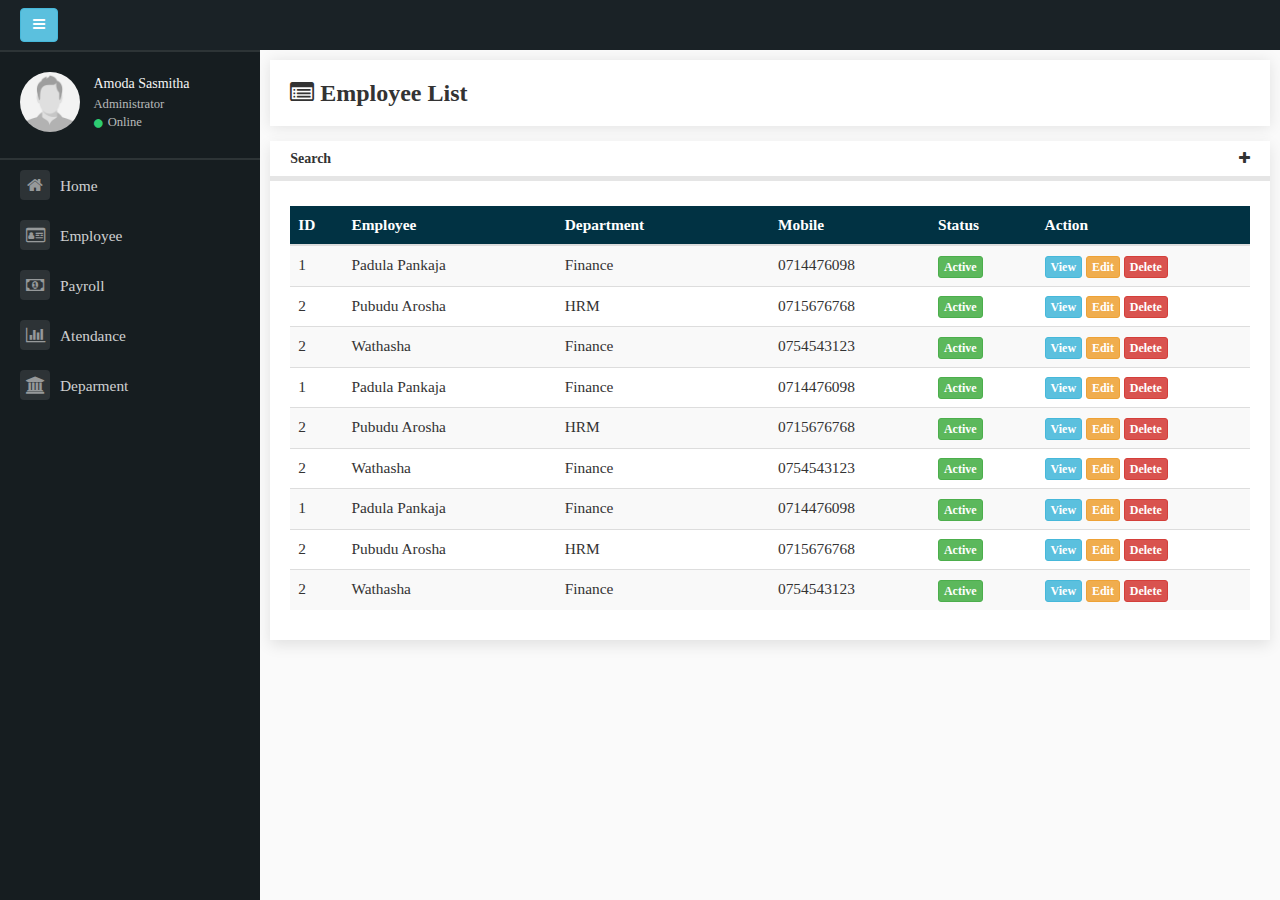
<file: index.html>
<!DOCTYPE html>
<html>
<head>
 <meta charset="utf-8">
  <meta name="viewport" content="width=device-width, initial-scale=1">
  <link rel="stylesheet" href="https://maxcdn.bootstrapcdn.com/bootstrap/3.4.0/css/bootstrap.min.css">
  <script src="https://ajax.googleapis.com/ajax/libs/jquery/3.3.1/jquery.min.js"></script>
  <script src="https://maxcdn.bootstrapcdn.com/bootstrap/3.4.0/js/bootstrap.min.js"></script>
    <link rel="stylesheet" type="text/css" href="style.css" />
    <link rel="stylesheet" type="text/css" href="styleLE.css" />
    <link rel="stylesheet" href="font-awesome/css/font-awesome.min.css">
    
    </head>
<body>
    <div class = "d-flex">
        
        <nav class="navbar ">
  <div class="container-fluid">
    <div class="navbar-header text-left">
    
     <button class="btn btn-info sidebarBtn" onclick="sidebarToggle() "><i class="fa fa-bars" aria-hidden="true"></i></button>
    </div>
    <ul class="nav navbar-nav">
    
    
     
    </ul>
  </div>
</nav>
    
        
        
        
    <div  id = "sidebar-wrapper" >
        <div class = "sidebar-header">
          <div id="hleft">
            <img src = "images/user.jpg" width="60px" > 
           </div>
             <div id="hright">
            <span id="AcName">Amoda Sasmitha</span>
             <span id="AcType">Administrator</span>
            <span id="AcStatus"><i class="fa fa-circle" aria-hidden="true"></i> Online</span>
            </div>
        </div>
            <ul class = "list-unstyled " >
                <li><a href="#" ><i class="fa fa-home" aria-hidden="true"></i><span class="sidebaritems">Home</span></a></li>
            <li><a href ="#" onClick = "employeeDropdown()"    ><i class="fa fa-id-card-o" aria-hidden="true"></i><span class="sidebaritems">Employee</span></a>
                  <ul id="employeeSubmenu">
   					<li class="Empsub">
   						<a href="#"><i class="fa fa-pencil-square-o" aria-hidden="true"></i>Add Employee</a>
   					</li>
   					<li class="Empsub">
   						<a href="#"><i class="fa fa-th-list" aria-hidden="true"></i>List Employee</a>
   					</li >
   				</ul> 
                </li>
            <li><a href="#"><i class="fa fa-money" aria-hidden="true"></i><span class="sidebaritems">Payroll</span></a></li>
            <li><a href="#"><i class="fa fa-bar-chart" aria-hidden="true"></i><span class="sidebaritems">Atendance</span></a></li>
            <li><a href="#"><i class="fa fa-university" aria-hidden="true"></i><span class="sidebaritems">Deparment</span></a></li>
            </ul>
       
    </div> 
    
    
    
    
    <div id="page-wrapper" >  
       <div class="container-flex" >
        
               
           
           <div class="col-md-12 col-sm-12 col-xs-12" id = "contentHeader" >
         <h3><strong><i class="fa fa-list-alt" aria-hidden="true"></i> Employee List</strong></h3>
         
               </div>
            <div class="col-md-12 col-sm-12 col-xs-12 bottomCont">
           <div class="col-md-12 col-sm-12 col-xs-12 " id="search-bar" onClick="searchbarToggle()">
         <span id="search-header" onClick="searchbarToggle()" ><strong>Search</strong></span>
         <span  id="search-toggle-btn" onClick="searchbarToggle()"><strong><i class="fa fa-plus" aria-hidden="true"></i></strong></span>
               
               </div>
                
                   <div class="col-md-12 col-sm-12 col-xs-12 " id="searchbarCollapse" >
                                       <div class="form-row">
                    <div class="form-group col-md-4 col-sm-5 col-xs-7">
                      <input type="text" class="form-control" id="inputCity" placeholder="Search...">
                    </div>
                    <div class="form-group col-md-3 col-sm-4 col-xs-5">
                      <select id="inputState" class="form-control">
                        <option selected>First Name</option>
                        <option >Department</option>
                        <option >EMP ID</option>
                      
                      </select>
                    </div>
                    <div class="form-group col-md-2 col-sm-3 col-xs-12">
                      <button class="btn btn-block btn-primary" ><strong>Search</strong></button>
                    </div>
                  </div>
               </div>
        
           
           
        <div class = "col-md-12 col-sm-12 col-xs-12 table-responsive cont">
        <table class="table table-striped " style="font-size: 1.1em">
  <thead style="background-color: rgba(1, 50, 67, 1) ;color : white;">
    <tr >
      <th scope="col" width="5%">ID</th>
      <th scope="col" width="20%">Employee</th>
      <th scope="col" width="20%">Department</th>
      <th scope="col" width="15%">Mobile</th>
      <th scope="col" width="10%">Status</th>
       <th scope="col" width="20%">Action</th>
    </tr>
  </thead>
  <tbody>
    <tr>
      <td>1</td>
      <td>Padula Pankaja</td>
      <td>Finance</td>
      <td>0714476098</td>
      <td><button class="btn btn-success btn-xs"><strong>Active</strong></button></td>
        <td><button class="btn btn-info btn-xs"><strong>View</strong></button>
            <button class="btn btn-warning btn-xs"><strong>Edit</strong></button>
            <button class="btn btn-danger btn-xs"><strong>Delete</strong></button>
        </td>
    </tr>
     <tr>
      <td>2</td>
      <td>Pubudu Arosha </td>
      <td>HRM</td>
      <td>0715676768</td>
      <td><button class="btn btn-success btn-xs"><strong>Active</strong></button></td>
        <td><button class="btn btn-info btn-xs"><strong>View</strong></button>
            <button class="btn btn-warning btn-xs"><strong>Edit</strong></button>
            <button class="btn btn-danger btn-xs"><strong>Delete</strong></button>
        </td>
    </tr>
      
      <tr>
      <td>2</td>
      <td>Wathasha </td>
      <td>Finance</td>
      <td>0754543123</td>
      <td><button class="btn btn-success btn-xs"><strong>Active</strong></button></td>
        <td><button class="btn btn-info btn-xs"><strong>View</strong></button>
            <button class="btn btn-warning btn-xs"><strong>Edit</strong></button>
            <button class="btn btn-danger btn-xs"><strong>Delete</strong></button>
        </td>
    </tr>
    <tr>
      <td>1</td>
      <td>Padula Pankaja</td>
      <td>Finance</td>
      <td>0714476098</td>
      <td><button class="btn btn-success btn-xs"><strong>Active</strong></button></td>
        <td><button class="btn btn-info btn-xs"><strong>View</strong></button>
            <button class="btn btn-warning btn-xs"><strong>Edit</strong></button>
            <button class="btn btn-danger btn-xs"><strong>Delete</strong></button>
        </td>
    </tr>
     <tr>
      <td>2</td>
      <td>Pubudu Arosha </td>
      <td>HRM</td>
      <td>0715676768</td>
      <td><button class="btn btn-success btn-xs"><strong>Active</strong></button></td>
        <td><button class="btn btn-info btn-xs"><strong>View</strong></button>
            <button class="btn btn-warning btn-xs"><strong>Edit</strong></button>
            <button class="btn btn-danger btn-xs"><strong>Delete</strong></button>
        </td>
    </tr>
      
      <tr>
      <td>2</td>
      <td>Wathasha </td>
      <td>Finance</td>
      <td>0754543123</td>
      <td><button class="btn btn-success btn-xs"><strong>Active</strong></button></td>
        <td><button class="btn btn-info btn-xs"><strong>View</strong></button>
            <button class="btn btn-warning btn-xs"><strong>Edit</strong></button>
            <button class="btn btn-danger btn-xs"><strong>Delete</strong></button>
        </td>
    </tr>
   <tr>
      <td>1</td>
      <td>Padula Pankaja</td>
      <td>Finance</td>
      <td>0714476098</td>
      <td><button class="btn btn-success btn-xs"><strong>Active</strong></button></td>
        <td><button class="btn btn-info btn-xs"><strong>View</strong></button>
            <button class="btn btn-warning btn-xs"><strong>Edit</strong></button>
            <button class="btn btn-danger btn-xs"><strong>Delete</strong></button>
        </td>
    </tr>
     <tr>
      <td>2</td>
      <td>Pubudu Arosha </td>
      <td>HRM</td>
      <td>0715676768</td>
      <td><button class="btn btn-success btn-xs"><strong>Active</strong></button></td>
        <td><button class="btn btn-info btn-xs"><strong>View</strong></button>
            <button class="btn btn-warning btn-xs"><strong>Edit</strong></button>
            <button class="btn btn-danger btn-xs"><strong>Delete</strong></button>
        </td>
    </tr>
      
      <tr>
      <td>2</td>
      <td>Wathasha </td>
      <td>Finance</td>
      <td>0754543123</td>
      <td><button class="btn btn-success btn-xs"><strong>Active</strong></button></td>
        <td><button class="btn btn-info btn-xs"><strong>View</strong></button>
            <button class="btn btn-warning btn-xs"><strong>Edit</strong></button>
            <button class="btn btn-danger btn-xs"><strong>Delete</strong></button>
        </td>
    </tr>
   
   
      
      
      
    
  </tbody>
</table>
        </div>
        
        </div>
        </div>
    </div>
        </div> 
    <script>
    
        
        
    function sidebarToggle() {
  document.getElementById("sidebar-wrapper").classList.toggle("active");
  document.getElementById("page-wrapper").classList.toggle("active");
}
        
    function employeeDropdown(){
        document.getElementById("employeeSubmenu").classList.toggle("active");
    }
        
    function searchbarToggle(){
        document.getElementById("searchbarCollapse").classList.toggle("active");
    }
    </script>
    
</body>
</html>
</file>
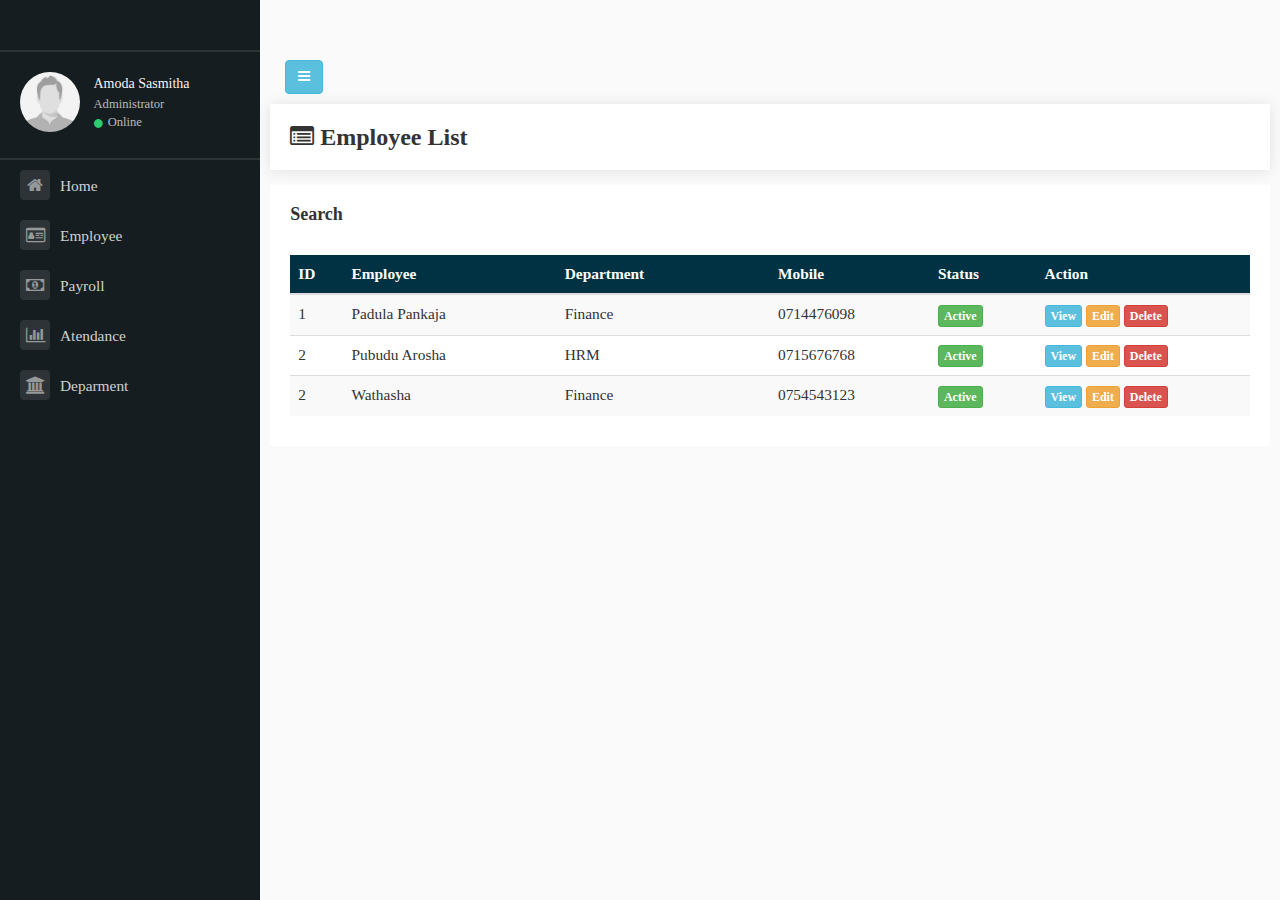
<file: ListEmployee.html>
<!DOCTYPE html>
<html>
<head>
 <meta charset="utf-8">
  <meta name="viewport" content="width=device-width, initial-scale=1">
  <link rel="stylesheet" href="https://maxcdn.bootstrapcdn.com/bootstrap/3.4.0/css/bootstrap.min.css">
  <script src="https://ajax.googleapis.com/ajax/libs/jquery/3.3.1/jquery.min.js"></script>
  <script src="https://maxcdn.bootstrapcdn.com/bootstrap/3.4.0/js/bootstrap.min.js"></script>
    <link rel="stylesheet" type="text/css" href="style.css" />
    <link rel="stylesheet" type="text/css" href="styleLE.css" />
    <link rel="stylesheet" href="font-awesome/css/font-awesome.min.css">
    
    </head>
<body>
    <div class = "d-flex">
    <div  id = "sidebar-wrapper" >
        <div class = "sidebar-header">
          <div id="hleft">
            <img src = "images/user.jpg" width="60px" > 
           </div>
             <div id="hright">
            <span id="AcName">Amoda Sasmitha</span>
             <span id="AcType">Administrator</span>
            <span id="AcStatus"><i class="fa fa-circle" aria-hidden="true"></i> Online</span>
            </div>
        </div>
            <ul class = "list-unstyled " >
                <li><a href="#" ><i class="fa fa-home" aria-hidden="true"></i>Home</a></li>
            <li><a href ="#" onClick = "employeeDropdown()"    ><i class="fa fa-id-card-o" aria-hidden="true"></i>Employee</a>
                  <ul id="employeeSubmenu">
   					<li class="Empsub">
   						<a href="#"><i class="fa fa-pencil-square-o" aria-hidden="true"></i>Add Employee</a>
   					</li>
   					<li class="Empsub">
   						<a href="#"><i class="fa fa-th-list" aria-hidden="true"></i>List Employee</a>
   					</li >
   				</ul> 
                </li>
            <li><a href="#"><i class="fa fa-money" aria-hidden="true"></i>Payroll</a></li>
            <li><a href="#"><i class="fa fa-bar-chart" aria-hidden="true"></i>Atendance</a></li>
            <li><a href="#"><i class="fa fa-university" aria-hidden="true"></i>Deparment</a></li>
            </ul>
       
    </div> 
    
    
    
    
    <div id="page-wrapper" >  
       <div class="container-flex" >
        
               <div class="col-md-12 col-sm-12 col-xs-12" style=" padding-bottom : 10px;" >
            <button class="btn btn-info" onClick="sidebarToggle()"><i class="fa fa-bars" aria-hidden="true"></i></button>
                   
                   
           </div>
           
           <div class="col-md-12 col-sm-12 col-xs-12" id = "contentHeader" >
         <h3><strong><i class="fa fa-list-alt" aria-hidden="true"></i> Employee List</strong></h3>
         
               </div>

           <div class="col-md-12 col-sm-12 col-xs-12 cont" >
         <h4><strong>Search</strong></h4>
               </div>
        
           
           
        <div class = "col-md-12 col-sm-12 col-xs-12 table-responsive cont">
        <table class="table table-striped " style="font-size: 1.1em">
  <thead style="background-color: rgba(1, 50, 67, 1) ;color : white;">
    <tr >
      <th scope="col" width="5%">ID</th>
      <th scope="col" width="20%">Employee</th>
      <th scope="col" width="20%">Department</th>
      <th scope="col" width="15%">Mobile</th>
      <th scope="col" width="10%">Status</th>
       <th scope="col" width="20%">Action</th>
    </tr>
  </thead>
  <tbody>
    <tr>
      <td>1</td>
      <td>Padula Pankaja</td>
      <td>Finance</td>
      <td>0714476098</td>
      <td><button class="btn btn-success btn-xs"><strong>Active</strong></button></td>
        <td><button class="btn btn-info btn-xs"><strong>View</strong></button>
            <button class="btn btn-warning btn-xs"><strong>Edit</strong></button>
            <button class="btn btn-danger btn-xs"><strong>Delete</strong></button>
        </td>
    </tr>
     <tr>
      <td>2</td>
      <td>Pubudu Arosha </td>
      <td>HRM</td>
      <td>0715676768</td>
      <td><button class="btn btn-success btn-xs"><strong>Active</strong></button></td>
        <td><button class="btn btn-info btn-xs"><strong>View</strong></button>
            <button class="btn btn-warning btn-xs"><strong>Edit</strong></button>
            <button class="btn btn-danger btn-xs"><strong>Delete</strong></button>
        </td>
    </tr>
      
      <tr>
      <td>2</td>
      <td>Wathasha </td>
      <td>Finance</td>
      <td>0754543123</td>
      <td><button class="btn btn-success btn-xs"><strong>Active</strong></button></td>
        <td><button class="btn btn-info btn-xs"><strong>View</strong></button>
            <button class="btn btn-warning btn-xs"><strong>Edit</strong></button>
            <button class="btn btn-danger btn-xs"><strong>Delete</strong></button>
        </td>
    </tr>
   
      
      
      
    
  </tbody>
</table>
        </div>
        
        </div>
       
    </div>
        </div> 
    <script>
    function sidebarToggle() {
  document.getElementById("sidebar-wrapper").classList.toggle("active");
  document.getElementById("page-wrapper").classList.toggle("active");
}
        
    function employeeDropdown(){
        document.getElementById("employeeSubmenu").classList.toggle("active");
    }
    </script>
    
</body>
</html>
</file>
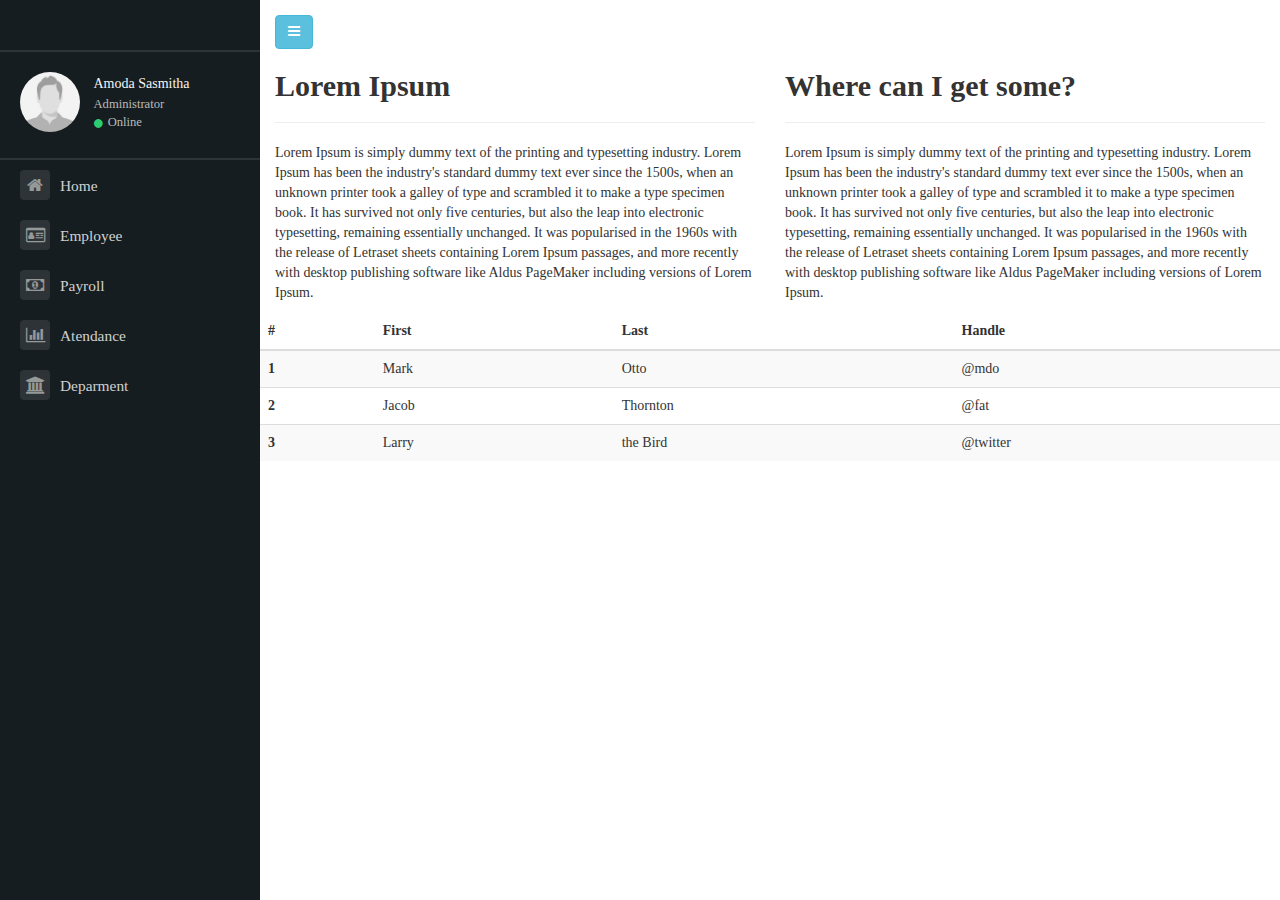
<file: Sample.html>
<!DOCTYPE html>
<html>
<head>
 <meta charset="utf-8">
  <meta name="viewport" content="width=device-width, initial-scale=1">
  <link rel="stylesheet" href="https://maxcdn.bootstrapcdn.com/bootstrap/3.4.0/css/bootstrap.min.css">
  <script src="https://ajax.googleapis.com/ajax/libs/jquery/3.3.1/jquery.min.js"></script>
  <script src="https://maxcdn.bootstrapcdn.com/bootstrap/3.4.0/js/bootstrap.min.js"></script>
    <link rel="stylesheet" type="text/css" href="style.css" />
    <link rel="stylesheet" href="font-awesome/css/font-awesome.min.css">
    
    </head>
<body>
    <div class = "d-flex">
    <div  id = "sidebar-wrapper" >
        <div class = "sidebar-header">
          <div id="hleft">
            <img src = "images/user.jpg" width="60px" > 
           </div>
             <div id="hright">
            <span id="AcName">Amoda Sasmitha</span>
             <span id="AcType">Administrator</span>
            <span id="AcStatus"><i class="fa fa-circle" aria-hidden="true"></i> Online</span>
            </div>
        </div>
            <ul class = "list-unstyled " >
                <li><a href="#" ><i class="fa fa-home" aria-hidden="true"></i>Home</a></li>
            <li><a href ="#" onClick = "employeeDropdown()"    ><i class="fa fa-id-card-o" aria-hidden="true"></i>Employee</a>
                  <ul id="employeeSubmenu">
   					<li class="Empsub">
   						<a href="#"><i class="fa fa-pencil-square-o" aria-hidden="true"></i>Add Employee</a>
   					</li>
   					<li class="Empsub">
   						<a href="#"><i class="fa fa-th-list" aria-hidden="true"></i>List Employee</a>
   					</li >
   				</ul> 
                </li>
            <li><a href="#"><i class="fa fa-money" aria-hidden="true"></i>Payroll</a></li>
            <li><a href="#"><i class="fa fa-bar-chart" aria-hidden="true"></i>Atendance</a></li>
            <li><a href="#"><i class="fa fa-university" aria-hidden="true"></i>Deparment</a></li>
            </ul>
       
    </div> 
    
    
    
    
    <div id="page-wrapper" >  
       <div class="container-flex" >
        
               <div class="col-md-12 mx-auto" style="margin-top: 15px;" >
            <button class="btn btn-info" onClick="sidebarToggle()"><i class="fa fa-bars" aria-hidden="true"></i></button>
           </div>
           
           <div class="col-md-6" >
         <h2><strong>Lorem Ipsum</strong></h2>
            <hr>
           
            <p style="font-size : 1.0em">Lorem Ipsum is simply dummy text of the printing and typesetting industry. Lorem Ipsum has been the industry's standard dummy text ever since the 1500s, when an unknown printer took a galley of type and scrambled it to make a type specimen book. It has survived not only five centuries, but also the leap into electronic typesetting, remaining essentially unchanged. It was popularised in the 1960s with the release of Letraset sheets containing Lorem Ipsum passages, and more recently with desktop publishing software like Aldus PageMaker including versions of Lorem Ipsum.</p>
            
               </div> <div class="col-md-6" >
    <h2 ><strong>Where can I get some?</strong></h2>
            <hr>
           
            <p style="font-size : 1.0em">Lorem Ipsum is simply dummy text of the printing and typesetting industry. Lorem Ipsum has been the industry's standard dummy text ever since the 1500s, when an unknown printer took a galley of type and scrambled it to make a type specimen book. It has survived not only five centuries, but also the leap into electronic typesetting, remaining essentially unchanged. It was popularised in the 1960s with the release of Letraset sheets containing Lorem Ipsum passages, and more recently with desktop publishing software like Aldus PageMaker including versions of Lorem Ipsum.</p>
           </div>
        </div>
        
        <div class = "pt-md-5">
        <table class="table table-striped">
  <thead>
    <tr>
      <th scope="col">#</th>
      <th scope="col">First</th>
      <th scope="col">Last</th>
      <th scope="col">Handle</th>
    </tr>
  </thead>
  <tbody>
    <tr>
      <th scope="row">1</th>
      <td>Mark</td>
      <td>Otto</td>
      <td>@mdo</td>
    </tr>
    <tr>
      <th scope="row">2</th>
      <td>Jacob</td>
      <td>Thornton</td>
      <td>@fat</td>
    </tr>
    <tr>
      <th scope="row">3</th>
      <td>Larry</td>
      <td>the Bird</td>
      <td>@twitter</td>
    </tr>
  </tbody>
</table>
        </div>
        
   
       
    </div>
        </div> 
    <script>
    function sidebarToggle() {
  document.getElementById("sidebar-wrapper").classList.toggle("active");
  document.getElementById("page-wrapper").classList.toggle("active");
}
        
    function employeeDropdown(){
        document.getElementById("employeeSubmenu").classList.toggle("active");
    }
    </script>
    
</body>
</html>
</file>
<file: style.css>
body{
    font-family: Segoe UI;
    margin: 0px;
    padding: 0px;
    
}

.navbar{
       position: fixed;
  top: 0;
  width: 100%;
    margin: 0px;
    z-index: 2;
    border-radius: 0px;
    padding: 0px;
    height: 40px !important;
    border: none !important;
    background-color:#1a2226 !important;
}

#sidebar-wrapper {

 position: fixed;
 width : 260px;
 height: 100%;
 top : 0;
 z-index: 1;
    margin-left: 0px;
color : whitesmoke;
background-color: #161d20 ;  
transition: margin 0.25s ease-out;
}

#AcName{
    font-size: 1em;
    font-weight: 500;
    overflow: hidden;
    padding-left: 10px;
    padding-bottom : 2px;  
}

#AcType, #AcStatus{
    font-size: 0.9em;
    overflow: hidden;
    color : rgba(255,255,255,0.7);
    padding-left:10px;
    
}

#AcStatus i {
    color : #2ecc71 !important;
    padding-right: 2px;
    font-size: 0.8em;
    vertical-align: middle;
}


#sidebar-wrapper.active{
    margin-left : -260px;  
}
.sidebar-header{
    margin-top: 50px; 
    padding: 20px;
    border-bottom: 2px solid rgba(255,255,255, 0.1);
     border-top: 2px solid rgba(255,255,255, 0.1);
}
.sidebar-header img{
    
    border-radius: 30px;
}
.sidebar-header span, img{
    display: block;
    vertical-align: middle;
   
    
}
#hleft, #hright{
    display: inline-block;
    
}
#hleft{
    width: 60px;
}

#page-wrapper {
    width : 100%;
    padding-left: 260px; 
    box-sizing: border-box;
    transition: all 0.25s ease-out;
}

#page-wrapper.active{
    padding-left: 0px;
}

#sidebar-wrapper ul {
    padding: 0px 0px;
    
    
}

#sidebar-wrapper ul li{
    display: block;
    padding: 10px 0px;
     background-color: #161d20;
  
    
}
#employeeSubmenu {
 display: none;
 font-size: 0.9em;
 
    
}
.Empsub{
    background-color: #1a2226 !important;
    padding-left: 20px !important;
}

.sidebarBtn{
    margin: 8px 5px;
}

.Empsub a i{
    width: 20px !important;
    height: 20px !important;
    font-size: 1em !important;
    line-height: 20px !important;
    
}


#employeeSubmenu.active {
 display: block;
padding: 20px 0px !important;
}

#sidebar-wrapper ul li a{
    color : rgba(255,255,255,0.8);
    font-size: 1.1em;
    text-align: center;
    text-decoration: none;
    font-weight: 500;
}

#sidebar-wrapper ul li a i {
    margin: 0px 10px 0px 20px;
    font-size: 1.1em;
    width: 30px;
    height: 30px;
    line-height: 30px;
    text-align: center;
    border-radius: 4px;
    background-color: #2d3336;
    color : rgba(255,255,255,0.5)
}
</file>
<file: styleLE.css>
.cont{
    box-sizing: border-box;
    padding: 10px 2%;
    background-color: white;
    
   
}

.bottomCont{
    box-sizing: border-box;
   padding: 0px;
    margin: 0px;
    background-color: white;
    box-shadow:  0 0.375em 1em rgba(0, 0, 0, 0.1);
}

#contentHeader{
    box-sizing: border-box;
    padding: 0px 2%;
    background-color: white;
    padding-bottom:  10px;
      box-shadow:  0 0.1em 1em rgba(0, 0, 0, 0.1);
   margin-bottom: 15px;
}

body{
    background-color: #fafafa !important;
}

.container-flex{
    margin: 1%;
    margin-top: 60px !important;
   
}

#search-header.cont{
    margin: 0px !important;
    font-size: 1.2em;
    
}

#search-bar{
    box-shadow: none !important;
    padding: 0.75% 2% 0.75% 2%;
    border-bottom: 5px solid rgba( 0,0,0,0.1);
    cursor: pointer;
}



#search-toggle-btn{
   cursor: pointer;
    float: right;
}

#searchbarCollapse{
    max-height: 0px;
    transition: all 0.5s ease-out;
    padding-top : 1.5%; 
    
}

#searchbarCollapse.active{
    max-height: 300px;
    transition: all 1s ease-out;
}

@media only screen and (max-width: 425px) {
 #contentHeader{ 
    margin-bottom: 5px;
    }
    
#search-bar{
  
    border-bottom: 0px solid rgba( 0,0,0,0.1);
    
}
    
    
  }
</file>
